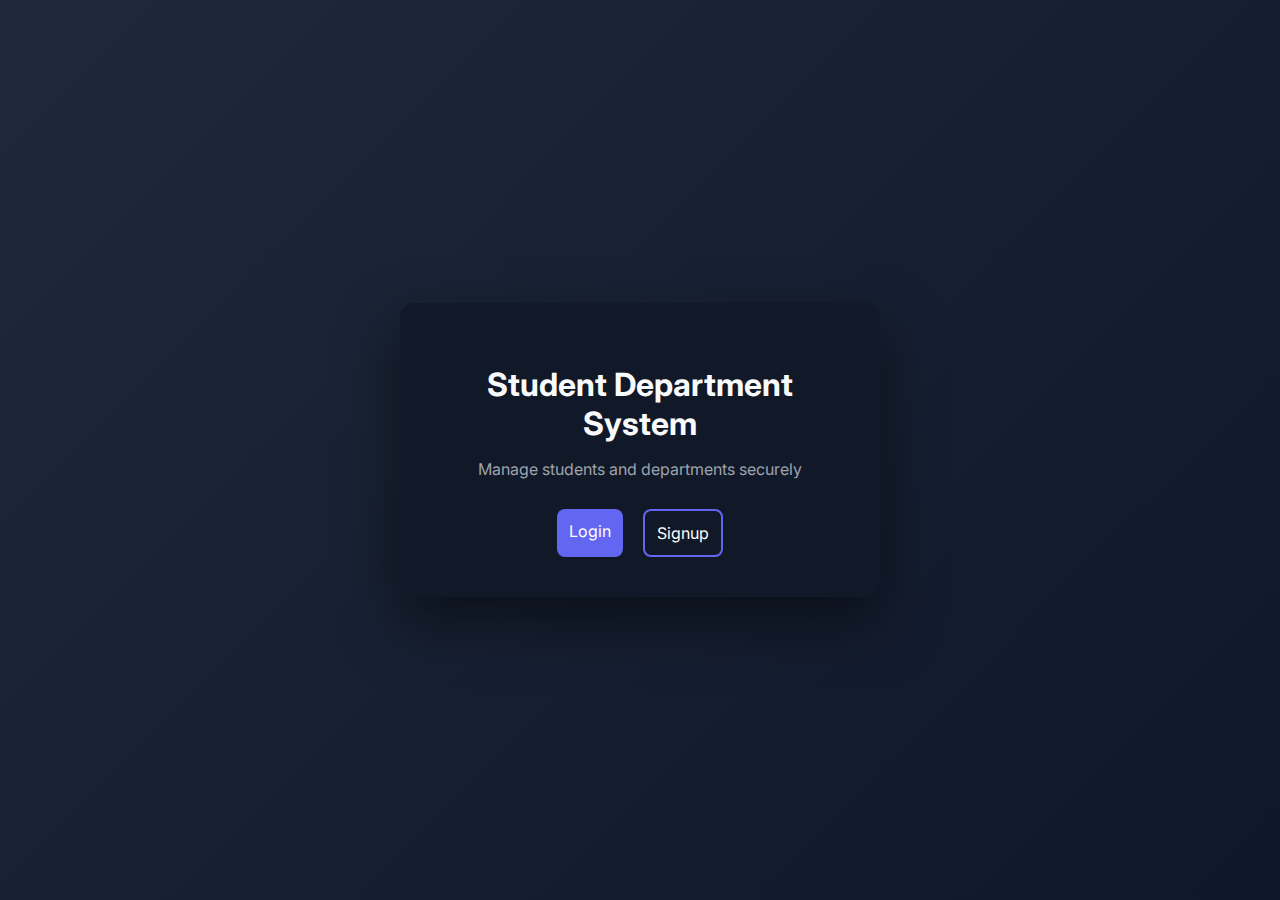
<file: index.html>
<!DOCTYPE html>
<html>
<head>
  <title>Student Department System</title>
  <link rel="stylesheet" href="design.css">
  <script>
    if (localStorage.getItem("token")) {
      window.location.href = "dashboard.html";
    }
  </script>
</head>
<body>

  <div class="card large">
    <h1>Student Department System</h1>
    <p class="subtitle">Manage students and departments securely</p>

    <div class="btn-group">
      <a href="login.html" class="btn">Login</a>
      <a href="signup.html" class="btn outline">Signup</a>
    </div>
  </div>

</body>
</html>
</file>
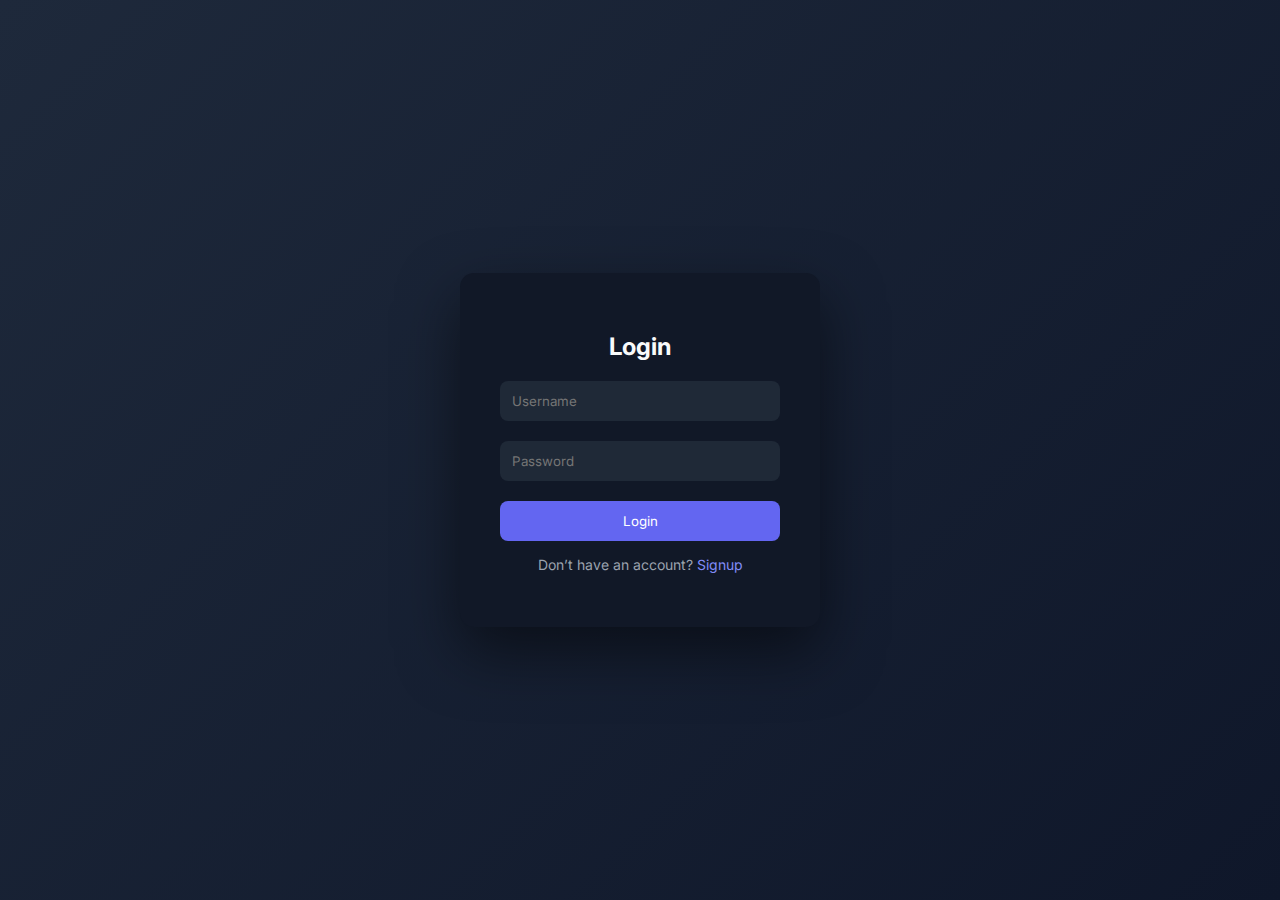
<file: dashboard.html>
<!DOCTYPE html>
<html>
<head>
  <title>Dashboard</title>
  <link rel="stylesheet" href="design.css">
  <script>
    if (!localStorage.getItem("token")) {
      window.location.href = "login.html";
    }
  </script>
</head>
<body>

  <header class="topbar">
    <h1>Student Department Dashboard</h1>
    <button class="btn outline" onclick="logout()">Logout</button>
  </header>

  <div class="dashboard">

    <div class="panel">
      <h3>Departments</h3>
      <input id="dept_name" placeholder="Department name">
      <button class="btn full" onclick="addDepartment()">Add Department</button>
      <ul id="dept_list"></ul>
    </div>

    <div class="panel">
      <h3>Students</h3>
      <input id="student_name" placeholder="Student name">
      <select id="department_select"></select>
      <button class="btn full" onclick="addStudent()">Add Student</button>
      <ul id="student_list"></ul>
    </div>

  </div>

  <script src="script.js"></script>
</body>
</html>
</file>
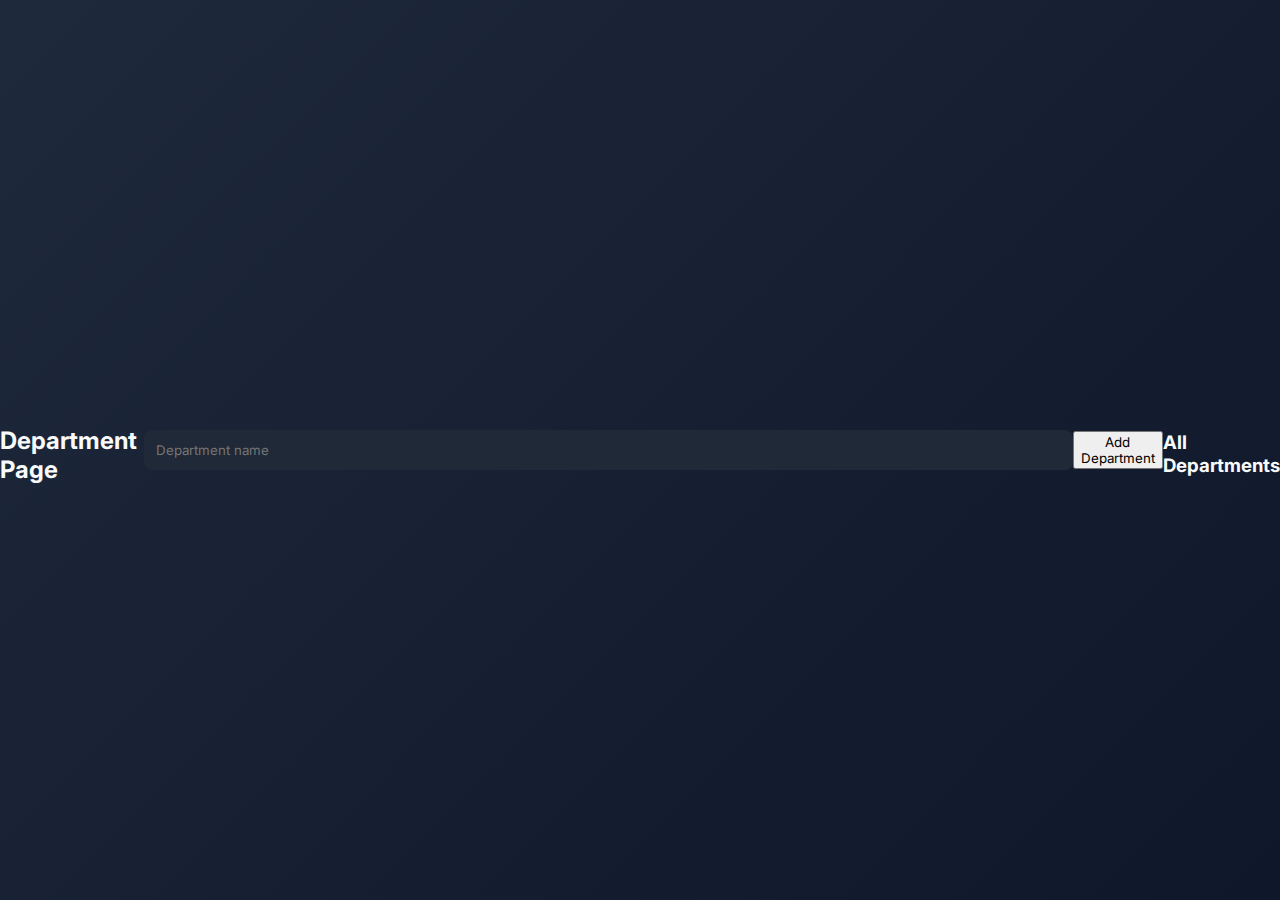
<file: department.html>
<!DOCTYPE html>
<html>
<head>
  <title>Department</title>
  <link rel="stylesheet" href="design.css">

</head>
<body>

  <h2>Department Page</h2>

  <input id="dept_name" placeholder="Department name">
  <button onclick="addDepartment()">Add Department</button>

  <h3>All Departments</h3>
  <ul id="dept_list"></ul>

  <script src="script.js"></script>
</body>
</html>
</file>
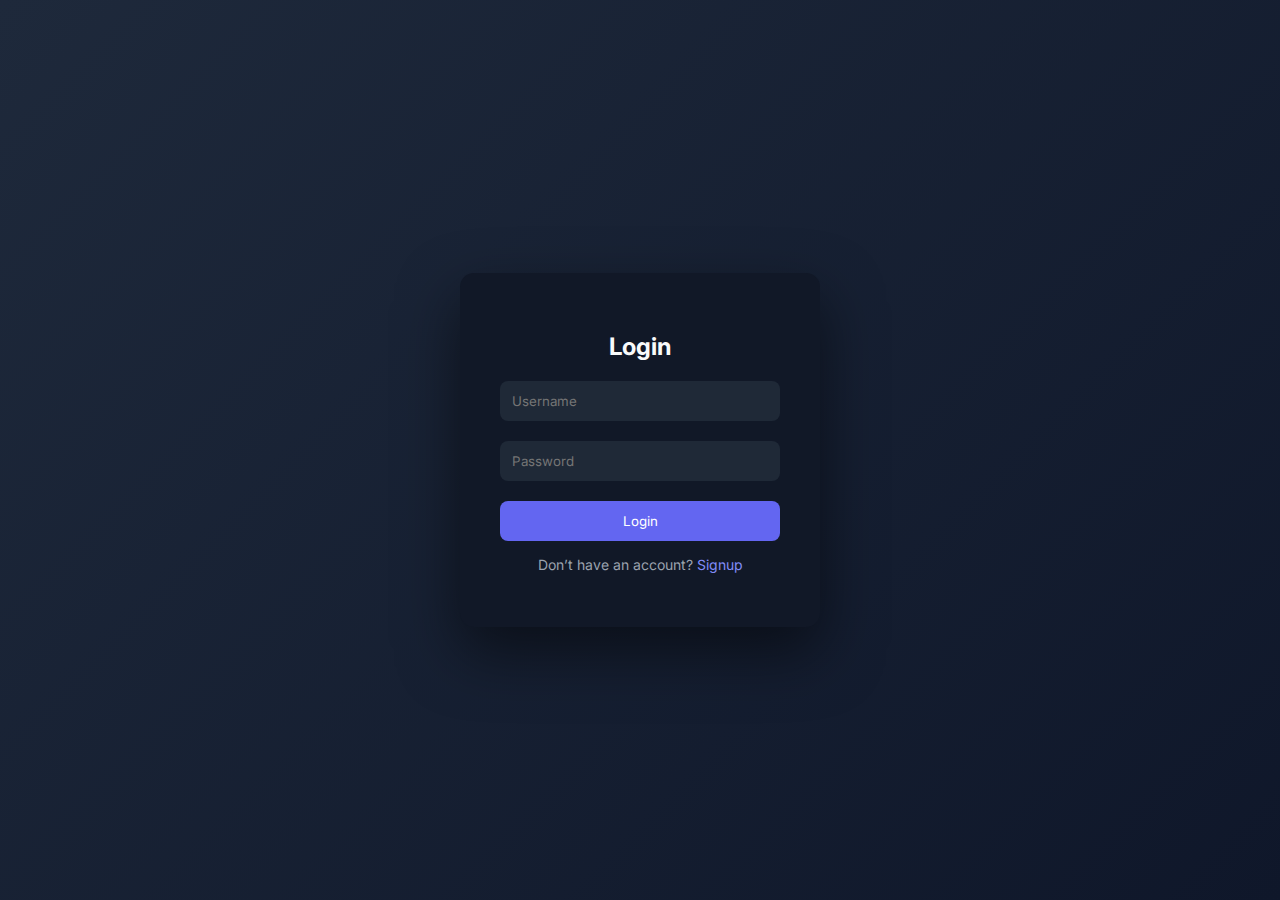
<file: login.html>
<!DOCTYPE html>
<html>
<head>
  <title>Login</title>
  <link rel="stylesheet" href="design.css">
</head>
<body>

  <div class="card small">
    <h2>Login</h2>

    <input id="login_username" placeholder="Username">
    <input id="login_password" type="password" placeholder="Password">

    <button class="btn full" onclick="login()">Login</button>

    <p id="login_msg" class="msg"></p>

    <p class="switch">
      Don’t have an account?
      <a href="signup.html">Signup</a>
    </p>
  </div>

  <script src="script.js"></script>
</body>
</html>
</file>
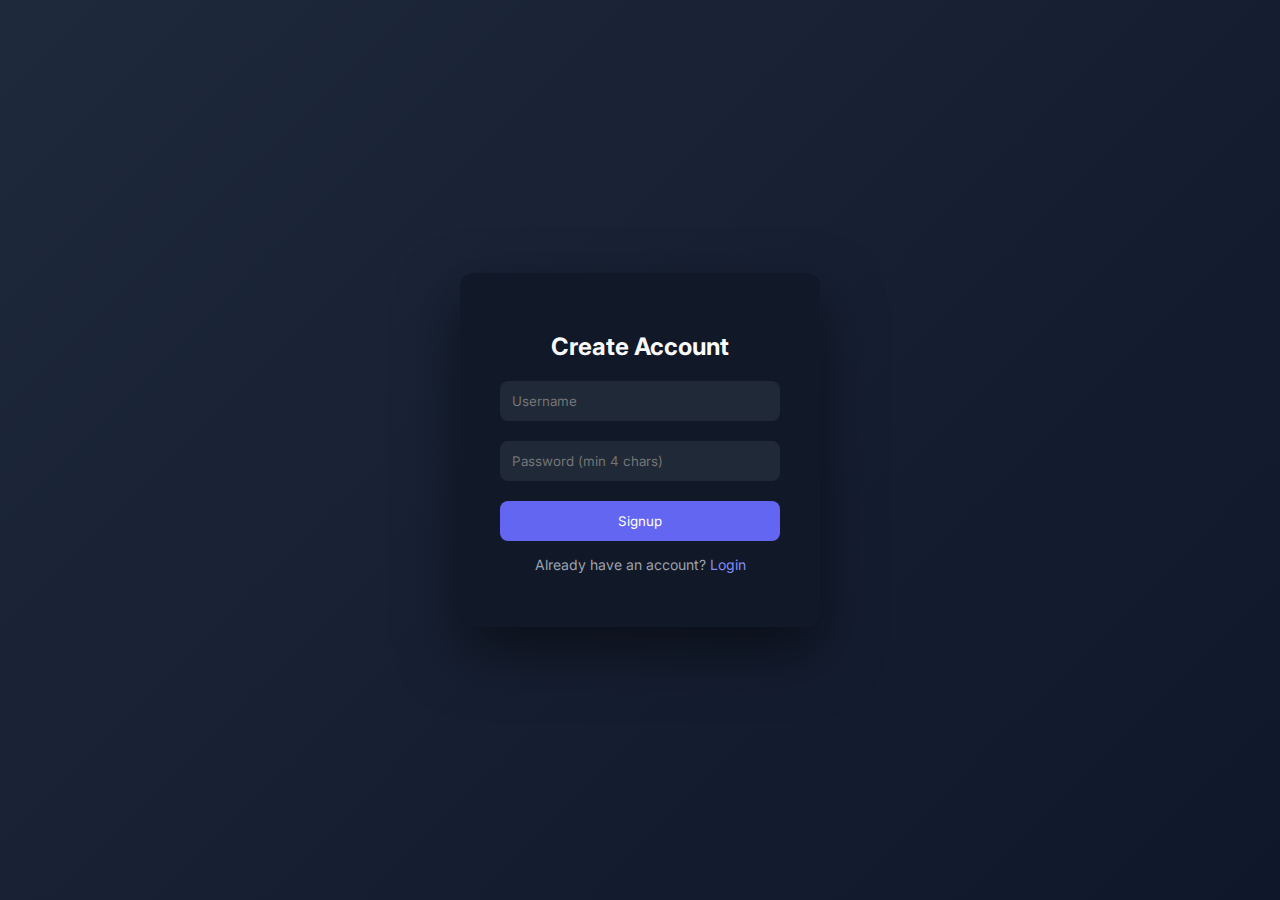
<file: signup.html>
<!DOCTYPE html>
<html lang="en">
<head>
  <meta charset="UTF-8">
  <title>Signup</title>
  <link rel="stylesheet" href="design.css">
</head>
<body>

  <div class="card small">
    <h2>Create Account</h2>

    <form onsubmit="signup(event)">
      <input id="username" type="text" placeholder="Username" required>
      <input id="password" type="password" placeholder="Password (min 4 chars)" required>

      <button class="btn full" type="submit">Signup</button>
    </form>

    <p id="msg" class="msg"></p>

    <p class="switch">
      Already have an account?
      <a href="login.html">Login</a>
    </p>
  </div>

  <script src="script.js"></script>
</body>
</html>
</file>
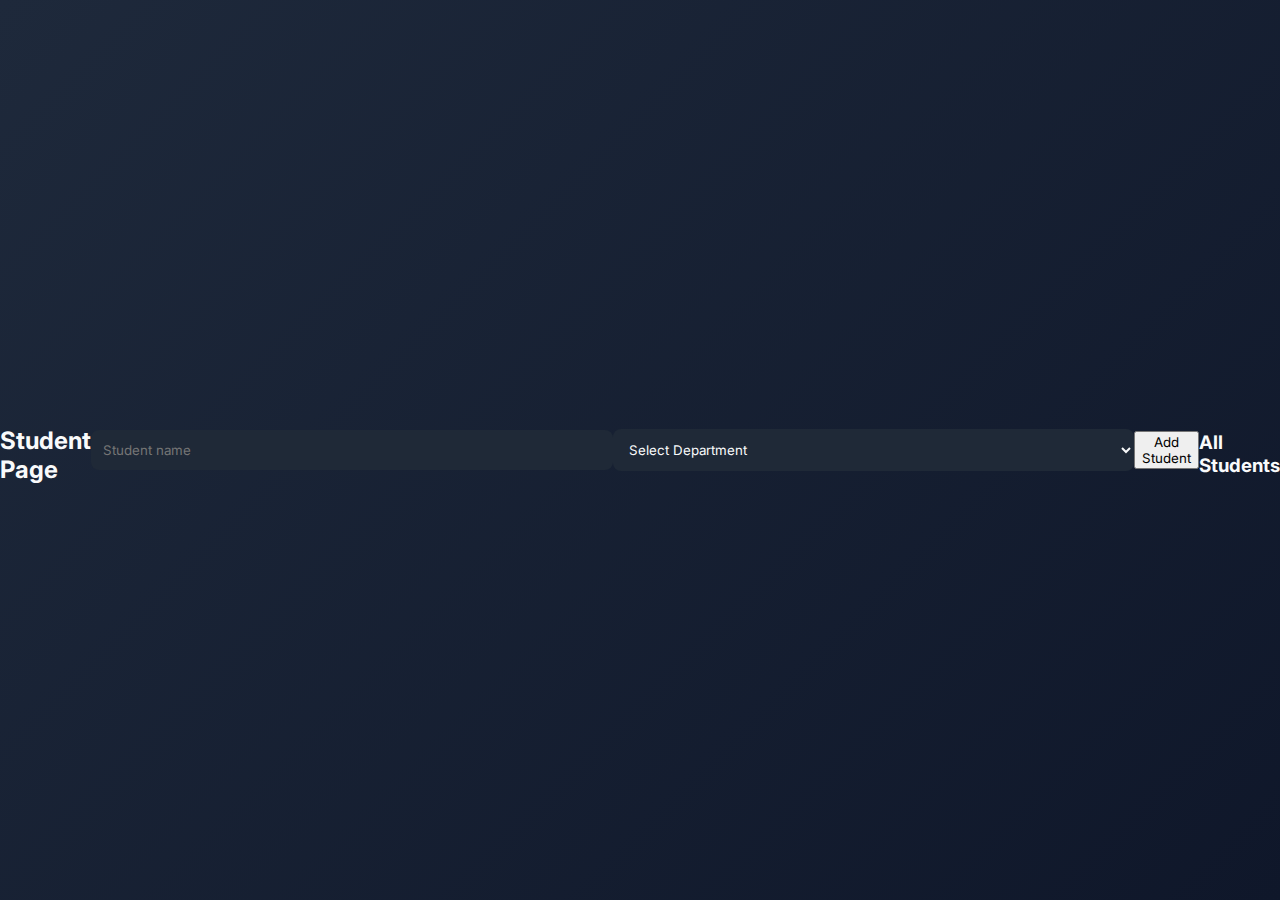
<file: student.html>
<!DOCTYPE html>
<html>
<head>
  <title>Student</title>
  <link rel="stylesheet" href="design.css">
</head>
<body>

  <h2>Student Page</h2>

  <input id="student_name" placeholder="Student name">

  <select id="department_select">
    <option value="">Select Department</option>
  </select>

  <button onclick="addStudent()">Add Student</button>

  <h3>All Students</h3>
  <ul id="student_list"></ul>

  <script src="script.js"></script>
</body>
</html>
</file>
<file: design.css>
@import url('https://fonts.googleapis.com/css2?family=Inter:wght@400;500;600&display=swap');

* {
  box-sizing: border-box;
  font-family: 'Inter', sans-serif;
}

body {
  margin: 0;
  min-height: 100vh;
  background: linear-gradient(135deg, #1e293b, #0f172a);
  display: flex;
  justify-content: center;
  align-items: center;
  color: #e5e7eb;
}

.card {
  background: #111827;
  padding: 40px;
  border-radius: 14px;
  box-shadow: 0 25px 60px rgba(0,0,0,0.5);
  text-align: center;
}

.card.large {
  width: 480px;
}

.card.small {
  width: 360px;
}

h1, h2, h3 {
  margin-bottom: 10px;
  color: #f9fafb;
}

.subtitle {
  color: #9ca3af;
  margin-bottom: 30px;
}

input, select {
  width: 100%;
  padding: 12px;
  margin: 10px 0;
  border-radius: 8px;
  border: none;
  background: #1f2937;
  color: #f9fafb;
}

input:focus, select:focus {
  outline: 2px solid #6366f1;
}

.btn {
  background: #6366f1;
  color: white;
  padding: 12px;
  border-radius: 8px;
  border: none;
  cursor: pointer;
  text-decoration: none;
  display: inline-block;
}

.btn:hover {
  background: #4f46e5;
}

.btn.full {
  width: 100%;
  margin-top: 10px;
}

.btn.outline {
  background: transparent;
  border: 2px solid #6366f1;
}

.btn-group {
  display: flex;
  justify-content: center;
  gap: 20px;
}

.msg {
  margin-top: 12px;
  font-size: 14px;
  color: #f87171;
}

.switch {
  margin-top: 15px;
  font-size: 14px;
  color: #9ca3af;
}

.switch a {
  color: #818cf8;
  text-decoration: none;
}

.topbar {
  position: fixed;
  top: 0;
  width: 100%;
  padding: 20px 40px;
  display: flex;
  justify-content: space-between;
  align-items: center;
}

.dashboard {
  margin-top: 120px;
  display: flex;
  gap: 30px;
  width: 100%;
  max-width: 1000px;
  justify-content: center;
}

.panel {
  background: #111827;
  padding: 30px;
  border-radius: 14px;
  width: 420px;
}

ul {
  list-style: none;
  padding: 0;
  margin-top: 10px;
}

li {
  background: #1f2937;
  padding: 8px;
  border-radius: 6px;
  margin: 6px 0;
}
</file>
